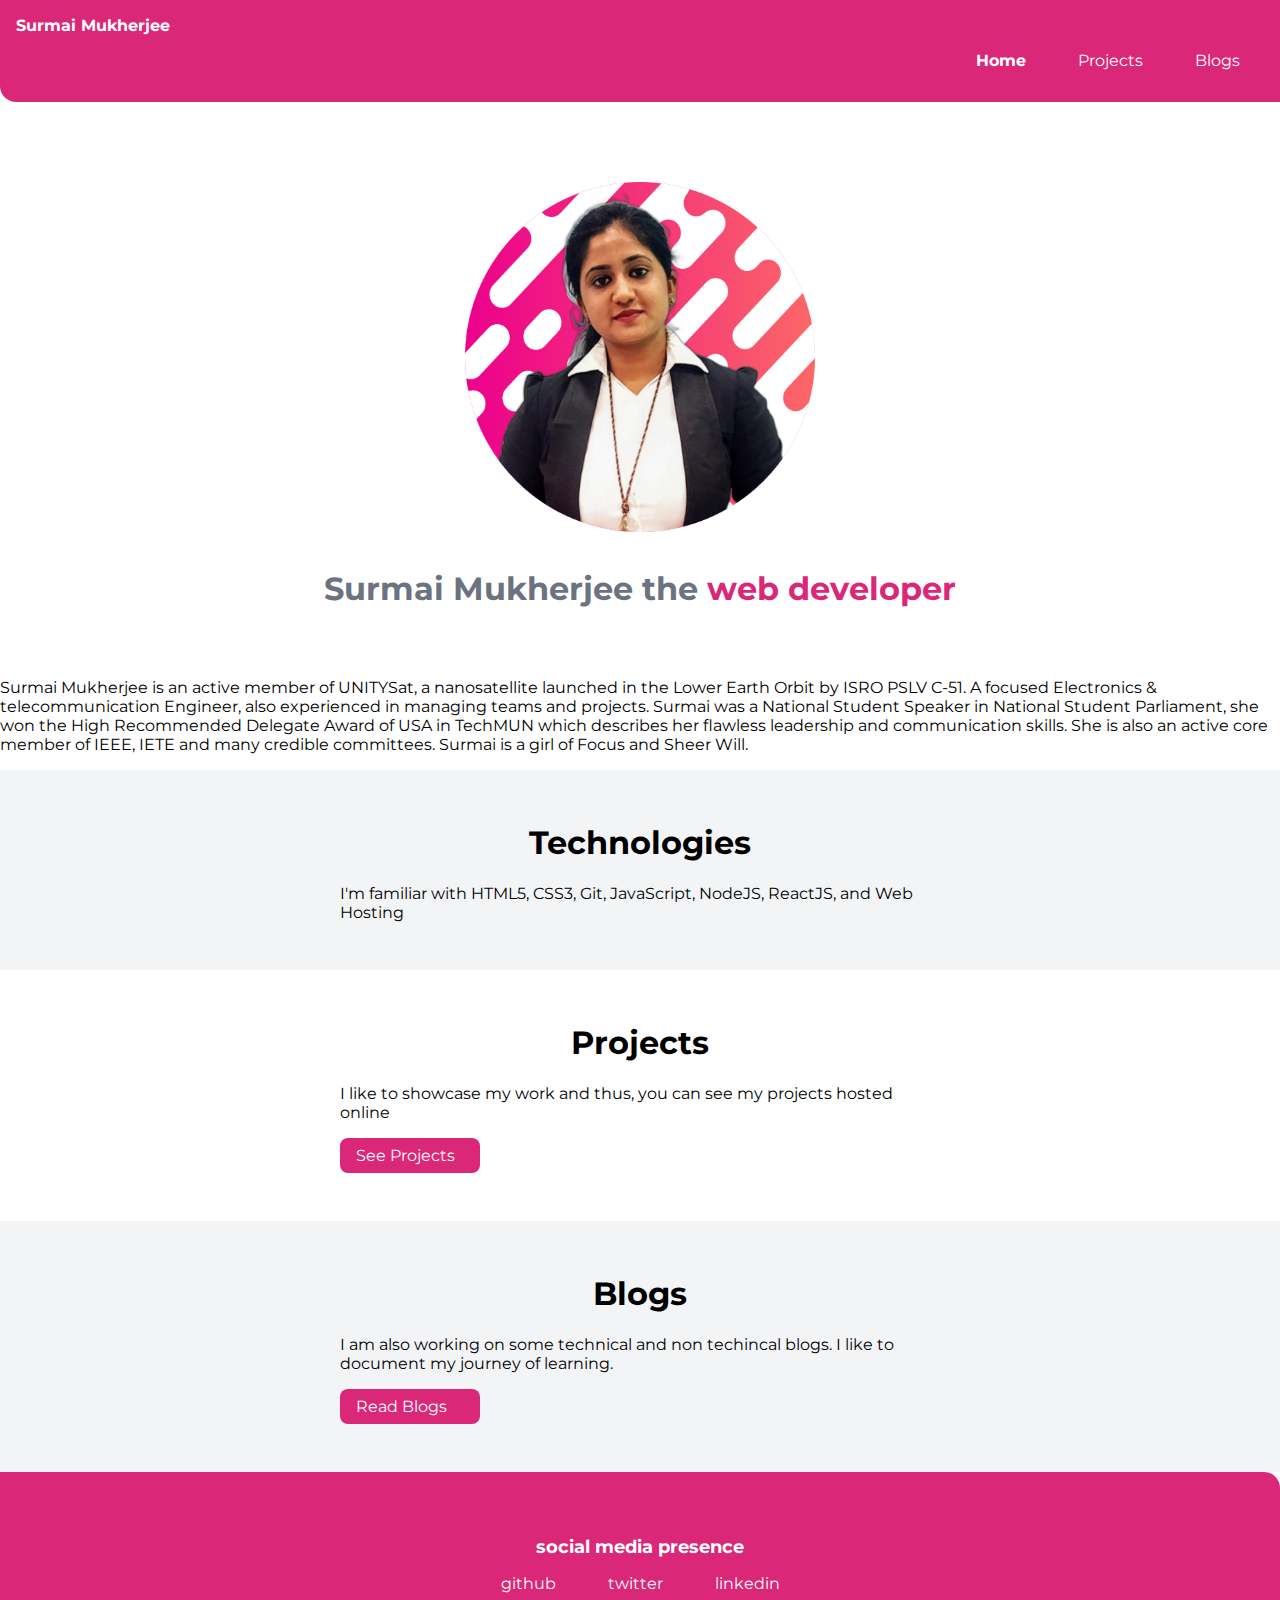
<file: index.html>
<!DOCTYPE html>
<html lang="en">
<head>
    <meta charset="UTF-8">
    <meta name="viewport" content="width=device-width, initial-scale=1.0">
    <title>home | surmaimukherjee</title>
    <link href="styles.css" rel="stylesheet" />
</head>
<body>
    <nav class="navigation container">
        <div class="nav-brand">Surmai Mukherjee</div>
        <ul class="list-non-bullet nav-pills">
            <li class="list-item-inline">
                <a class="link link-active" href="/">Home</a>
            </li>
            <li class="list-item-inline">
                <a class="link" href="/projects.html">Projects</a>
            </li>
            <li class="list-item-inline">
                <a class="link" href="/blogs.html">Blogs</a>
            </li>
        </ul>
    </nav>

    <header class="surmai">
        <img class="surmai-img" src="images/surmai.png" />
        <h1 class="surmai-heading">Surmai Mukherjee the <span class="heading-inverted"> web developer</span></h1>
    </header>

    <p>Surmai Mukherjee is an active member of UNITYSat, a nanosatellite launched in the Lower Earth Orbit by ISRO PSLV C-51.
         A focused Electronics & telecommunication Engineer, also experienced in managing teams and projects.

        Surmai was a National Student Speaker in National Student Parliament, she won the High Recommended Delegate Award of USA in TechMUN which describes her flawless leadership and communication skills. She is also an active core member of IEEE, IETE and many credible committees.
        
    
        
        Surmai is a girl of Focus and Sheer Will.</p>

    <section class="section ow">
        <div class="container container-center">
            <h1>Technologies</h1>
            <p>I'm familiar with HTML5, CSS3, Git, JavaScript, NodeJS, ReactJS, and Web Hosting</p>
        </div>
    </section>

    <section class="section">
        <div class="container container-center">
            <h1>Projects</h1>
            <p>I like to showcase my work and thus, you can see my projects hosted online</p>
            <a class="link link-primary" href="/projects.html">See Projects</a>
        </div>
    </section>

    <section class="section ow">
        <div class="container container-center">
            <h1>Blogs</h1>
            <p>I am also working on some technical and non techincal blogs. I like to document my journey of learning.</p>
            <a class="link link-primary" href="/blogs.html">Read Blogs</a>
        </div>
    </section>

    <footer class="footer">
        <div class="footer-header">social media presence</div>
        <ul class="social-links list-non-bullet">
            <li class="list-item-inline">
                <a class="link" href="https://github.com/surmaimukherjee">
                    github
                </a>
            </li>
            <li class="list-item-inline">
                <a class="link" href="https://twitter.com/SurmaiMukherjee">
                    twitter
                </a>
            </li>
            <li class="list-item-inline">
                <a class="link" href="https://linkedin.com/in/surmai-mukherjee">
                    linkedin
                </a>
            </li>
            
        </ul>
    </footer>


    
</body>
</html>
</file>
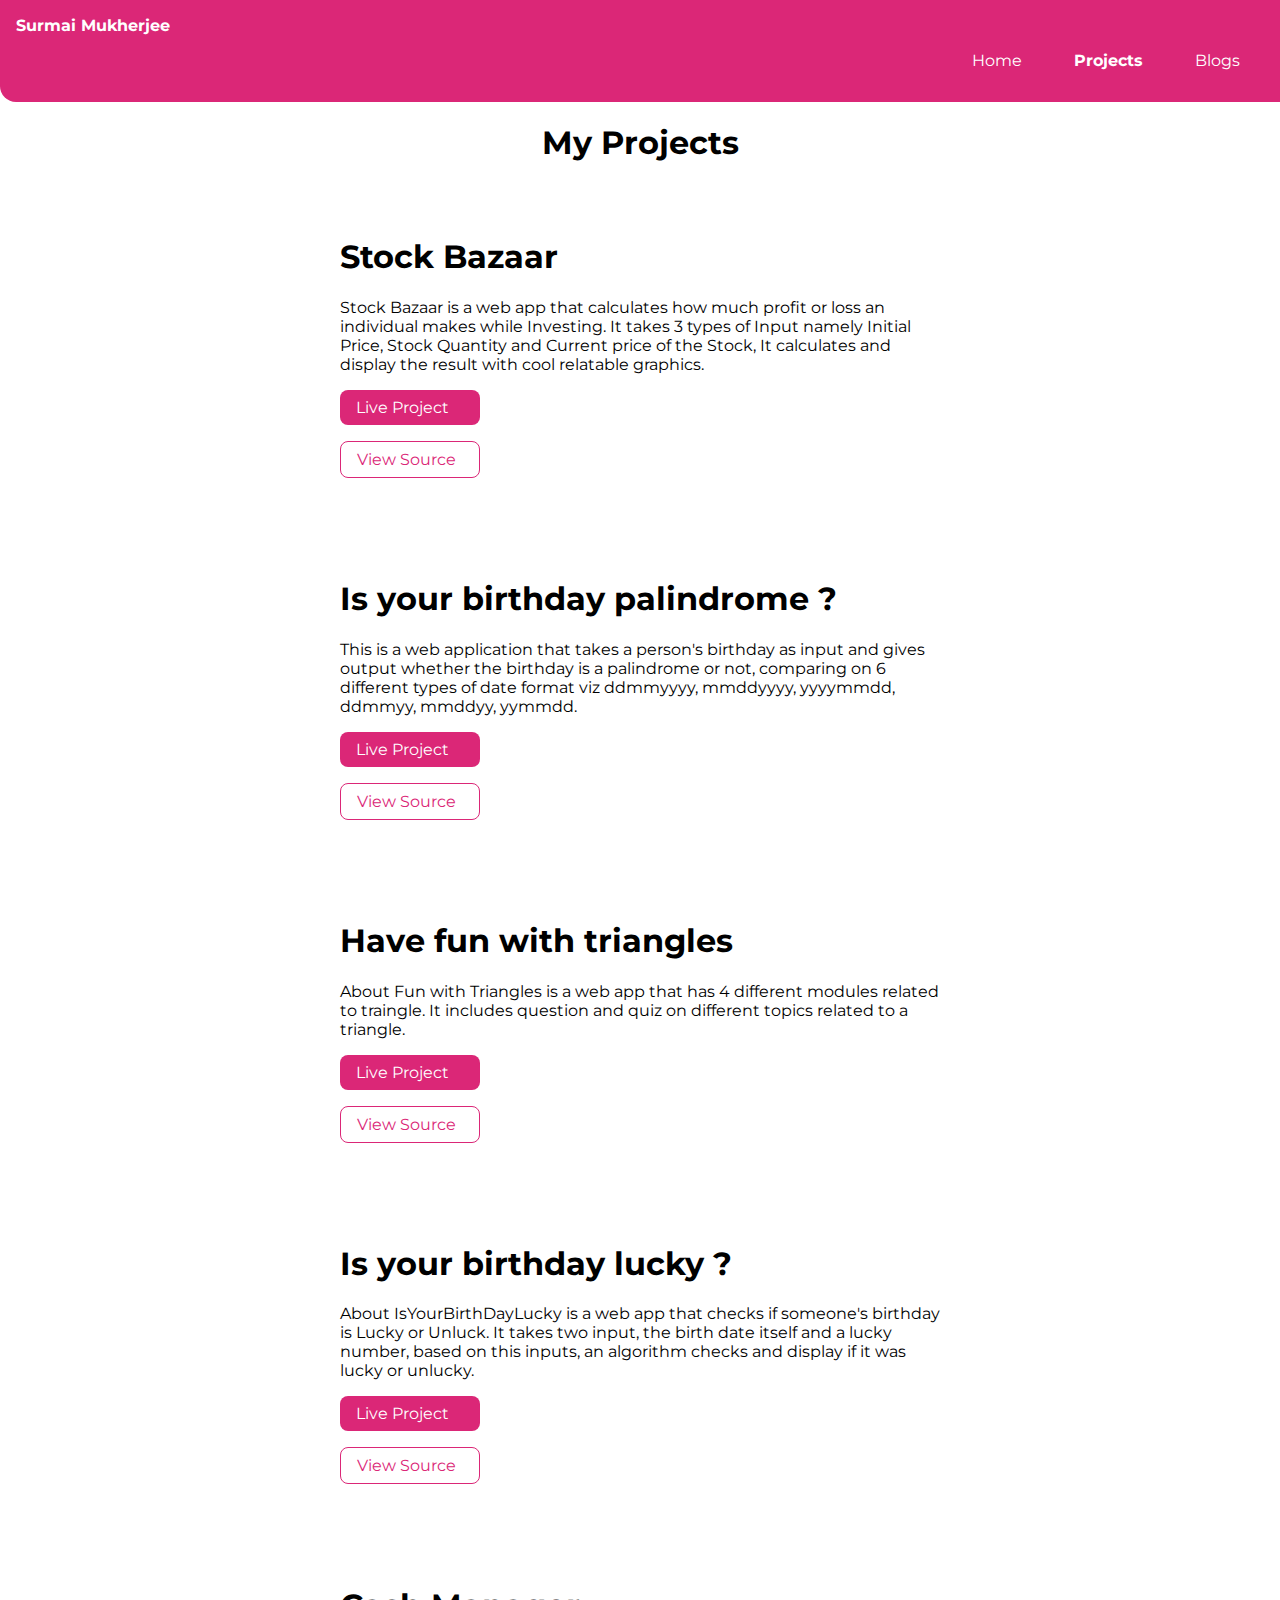
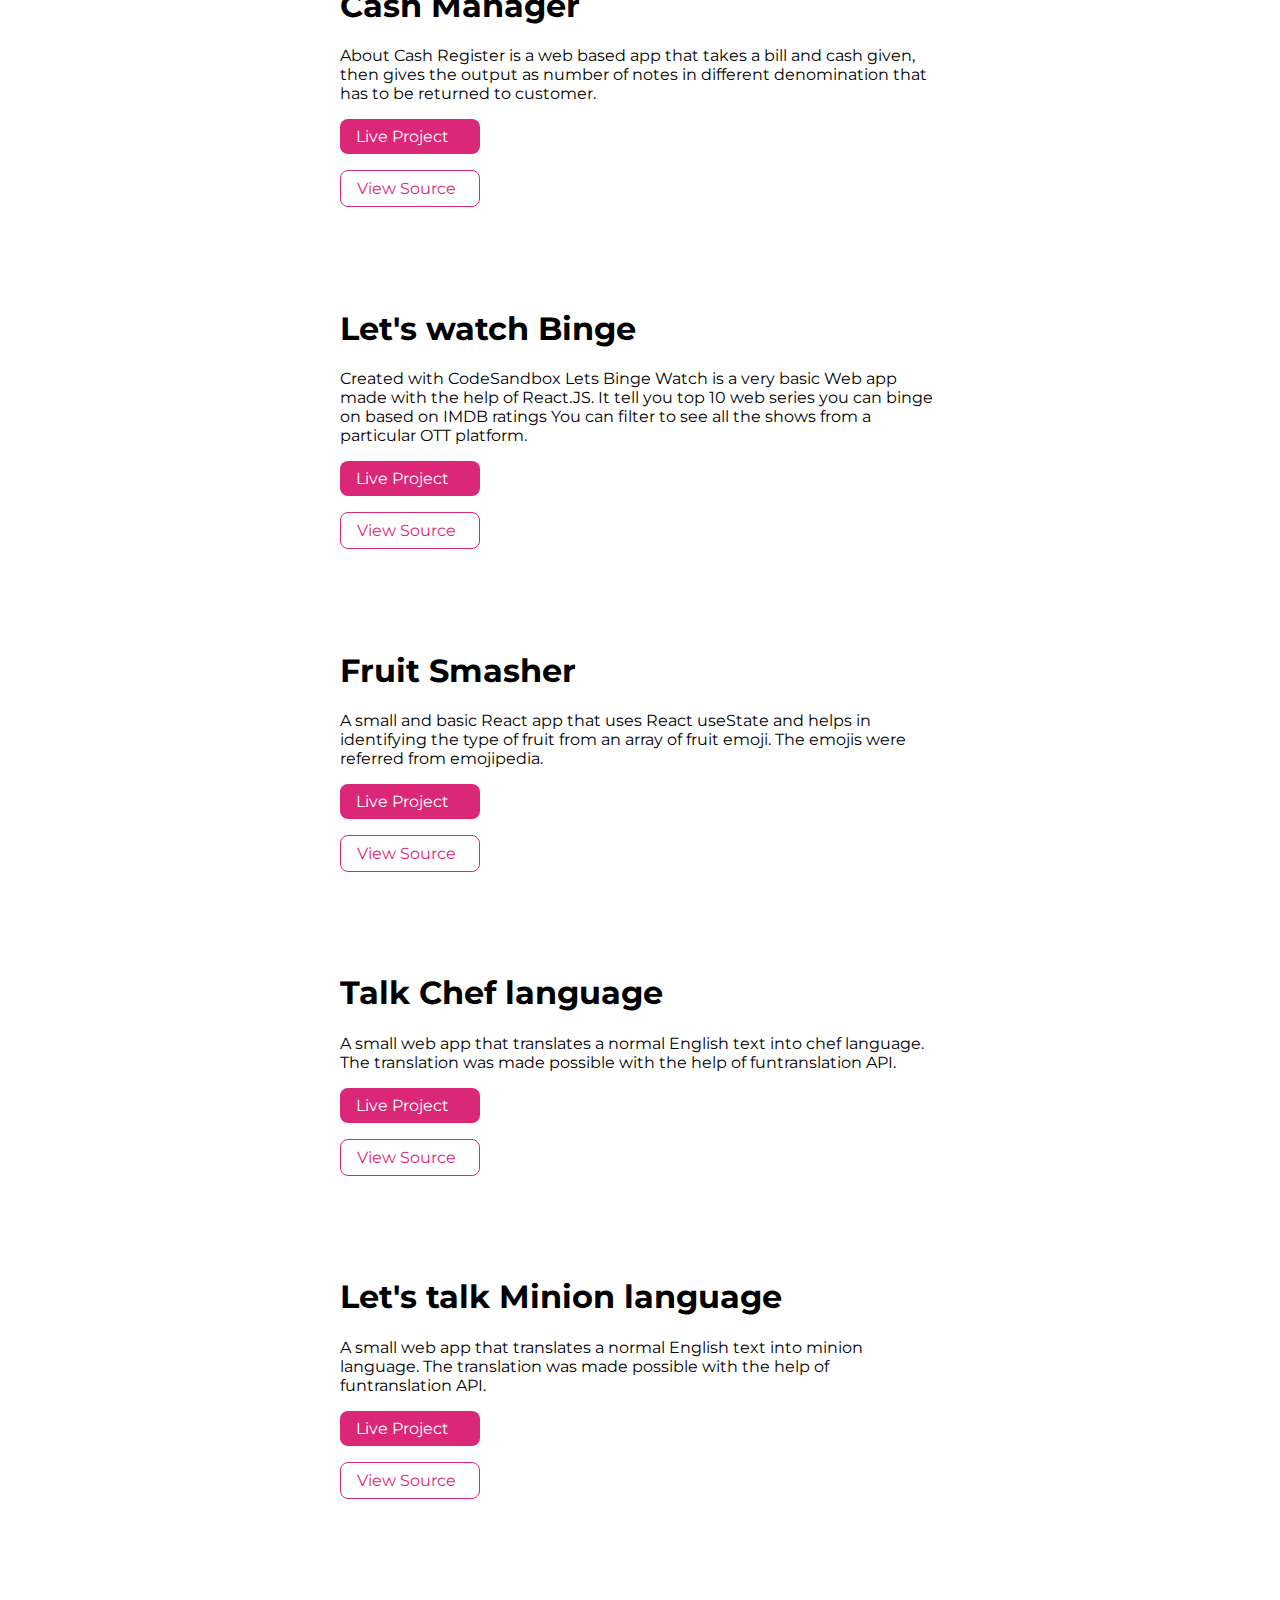
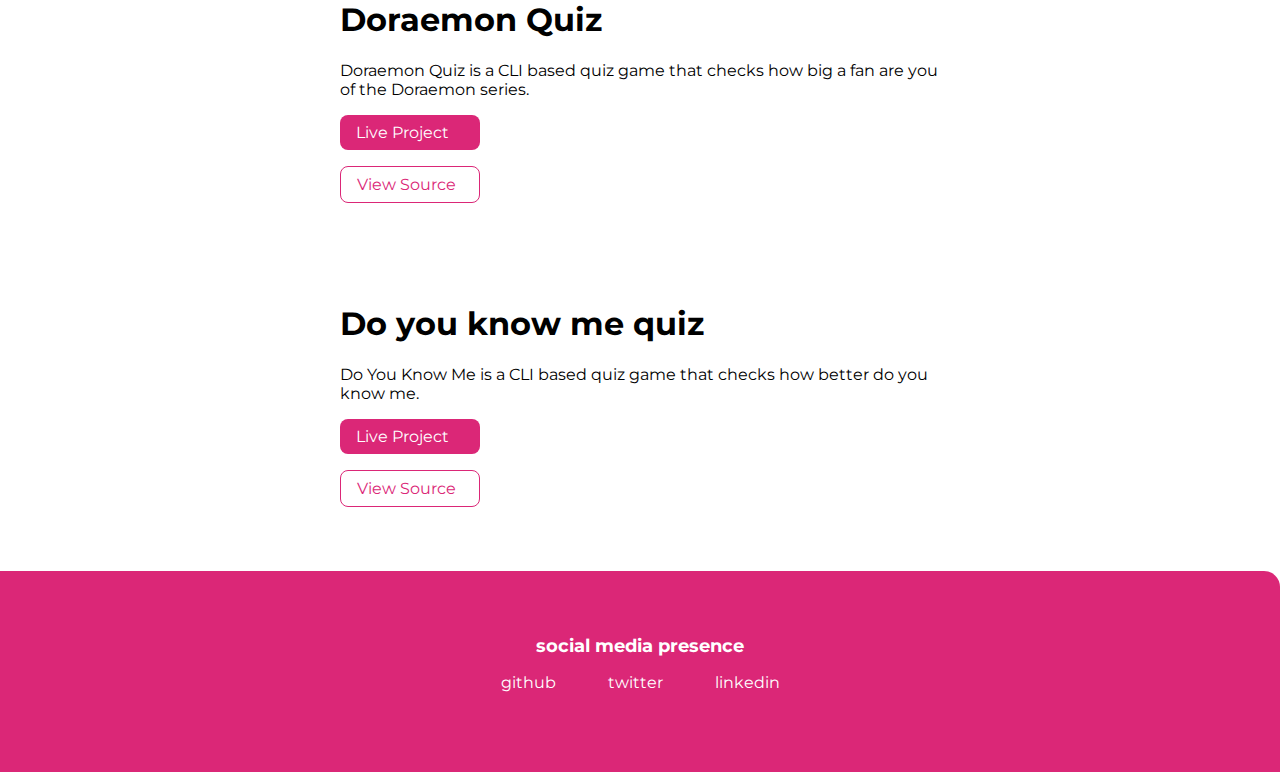
<file: projects.html>
<!DOCTYPE html>
<html lang="en">
<head>
    <meta charset="UTF-8">
    <meta name="viewport" content="width=device-width, initial-scale=1.0">
    <link href="styles.css" rel="stylesheet" />
    <title>projects | surmaimukherjee</title>
</head>
<body>
    <nav class="navigation container">
        <div class="nav-brand">Surmai Mukherjee</div>
        <ul class="list-non-bullet nav-pills">
            <li class="list-item-inline">
                <a class="link" href="/">Home</a>
            </li>
            <li class="list-item-inline">
                <a class="link link-active" href="/projects.html">Projects</a>
            </li>
            <li class="list-item-inline">
                <a class="link" href="/blogs.html">Blogs</a>
            </li>
        </ul>
    </nav>

    <header class="hero">
        <h1 class="hero-heading"> My Projects</h1>
    </header>

    <ul class="list-non-bullet">

        <li>
            <article class="showcase-list container container-center ">
                <h1>Stock Bazaar</h1>
            <p>Stock Bazaar is a web app that calculates how much profit or loss an individual makes while Investing. 
                It takes 3 types of Input namely Initial Price, Stock Quantity and Current price of the Stock, 
                It calculates and display the result with cool relatable graphics.</p>

            <a class="link link-primary" href="https://surmaistockbazar.netlify.app/">Live Project</a>
            <a class="link link-secondary" href="https://github.com/surmaimukherjee/stock-bazar">View Source</a>

            </article>
            
        </li>

        <li>
            <article class="showcase-list container container-center ">
                <h1>Is your birthday palindrome ?</h1>
            
            <p>This is a web application that takes a person's birthday as input and gives output whether 
                the birthday is a palindrome or not, comparing on 6 different types of date format viz ddmmyyyy, 
                mmddyyyy, yyyymmdd, ddmmyy, mmddyy, yymmdd.</p>

            <a class="link link-primary" href="https://surmaisyourbirthdaypalindrome.netlify.app/">Live Project</a>
            <a class="link link-secondary" href="https://github.com/surmaimukherjee/palindromic-birthday">View Source</a>

            </article>
            
        </li>

        <li>
            <article class="showcase-list container container-center ">
                <h1>Have fun with triangles</h1>
            
            <p>About Fun with Triangles is a web app that has 4 different modules related to traingle. 
                It includes question and quiz on different topics related to a triangle.</p>

            <a class="link link-primary" href="https://surmaifunwithtriangles.netlify.app/">Live Project</a>
            <a class="link link-secondary" href="https://github.com/surmaimukherjee/fun-with-triangles">View Source</a>

            </article>
            
        </li>

        <li>
            <article class="showcase-list container container-center ">
                <h1>Is your birthday lucky ?</h1>
            
            <p>About IsYourBirthDayLucky is a web app that checks if someone's birthday is Lucky or Unluck. 
                It takes two input, the birth date itself and a lucky number, based on this inputs, 
                an algorithm checks and display if it was lucky or unlucky.</p>

            <a class="link link-primary" href="https://surmaiisbirthdaylucky.netlify.app/">Live Project</a>
            <a class="link link-secondary" href="https://github.com/surmaimukherjee/Is-your-birthday-lucky">View Source</a>

            </article>
            
        </li>

        <li>
            <article class="showcase-list container container-center ">
                <h1>Cash Manager</h1>
                
                <p>About Cash Register is a web based app that takes a bill and cash given, 
                    then gives the output as number of notes in different denomination that has to be returned to customer.</p>
    
                <a class="link link-primary" href="https://surmaicashmanager.netlify.app/">Live Project</a>
                <a class="link link-secondary" href="https://github.com/surmaimukherjee/cash-manager">View Source</a>
            </article>
            
        </li>

        <li>
            <article class="showcase-list container container-center ">
                <h1>Let's watch Binge</h1>
            
            <p>Created with CodeSandbox Lets Binge Watch is a very basic Web app made with the help of React.JS. 
                It tell you top 10 web series you can binge on based on IMDB ratings You can filter to see all the 
                shows from a particular OTT platform.</p>

            <a class="link link-primary" href="https://2kl6n.csb.app/">Live Project</a>
            <a class="link link-secondary" href="https://github.com/surmaimukherjee/binge_watch">View Source</a>

            </article>
            
        </li>

        <li>
            <article class="showcase-list container container-center ">
                <h1>Fruit Smasher</h1>
            
            <p>A small and basic React app that uses React useState
                 and helps in identifying the type of fruit from an array of fruit emoji. The emojis were referred from emojipedia.</p>

            <a class="link link-primary" href="https://ii84n.csb.app/">Live Project</a>
            <a class="link link-secondary" href="https://github.com/surmaimukherjee/Fruit_Smasher">View Source</a>

            </article>
            
        </li>


        <li>
            <article class="showcase-list container container-center ">
                <h1>Talk Chef language</h1>
            
            <p>A small web app that translates a normal English text into chef language. 
                The translation was made possible with the help of funtranslation API.</p>

            <a class="link link-primary" href="https://surmaitalkchef.netlify.app/">Live Project</a>
            <a class="link link-secondary" href="https://github.com/surmaimukherjee/talk-chef-language">View Source</a>

            </article>
            
        </li>



        <li>
            <article class="showcase-list container container-center ">
                <h1>Let's talk Minion language</h1>
            
            <p>A small web app that translates a normal English text into minion language. 
                The translation was made possible with the help of funtranslation API.</p>

            <a class="link link-primary" href="https://surmaiminionspeak.netlify.app/">Live Project</a>
            <a class="link link-secondary" href="https://github.com/surmaimukherjee/Banana-minion-talk">View Source</a>

            </article>
            
        </li>



        <li>
            <article class="showcase-list container container-center ">
                <h1>Doraemon Quiz</h1>
            
            <p>Doraemon Quiz is a CLI based quiz game that checks how big a fan are you of the Doraemon series.</p>

            <a class="link link-primary" href="https://replit.com/@surmaimukherjee/Doraemon-quiz?v=1">Live Project</a>
            <a class="link link-secondary" href="https://github.com/surmaimukherjee/Doraemon-quiz">View Source</a>

            </article>
            
        </li>



        <li>
            <article class="showcase-list container container-center ">
                <h1>Do you know me quiz</h1>
            
            <p>Do You Know Me is a CLI based quiz game that checks how better do you know me.</p>

            <a class="link link-primary" href="https://replit.com/@surmaimukherjee/Play-DO-YOU-KNOW-ME-quiz?v=1">Live Project</a>
            <a class="link link-secondary" href="https://github.com/surmaimukherjee/PLAY-DO-YOU-KNOW-ME-QUIZ-CHALLENGE">View Source</a>

            </article>
            
        </li>

    </ul>

    <footer class="footer">
        <div class="footer-header">social media presence</div>
        <ul class="social-links list-non-bullet">
            <li class="list-item-inline">
                <a class="link" href="https://github.com/surmaimukherjee">
                    github
                </a>
            </li>
            <li class="list-item-inline">
                <a class="link" href="https://twitter.com/SurmaiMukherjee">
                    twitter
                </a>
            </li>
            <li class="list-item-inline">
                <a class="link" href="https://linkedin.com/in/surmai-mukherjee">
                    linkedin
                </a>
            </li>
            
        </ul>
    </footer>
    
</body>
</html>
</file>
<file: styles.css>
@import url('https://fonts.googleapis.com/css2?family=Montserrat:wght@400;700&display=swap');

:root {
    --primary-color: #DB2777;
    --off-white: #F3F4F6;
    --dark-gray: #6B7280;
}

body {
    font-family: 'Montserrat', sans-serif;
    margin: 0px
}

hr {
    margin: 2rem 0rem;
}

/** spaces **/

.margin-md {
    margin: 2rem;
}

/** container **/
.container {
    padding: 0rem 1rem;
}

.container-center {
    max-width: 600px;
    margin: auto;
}

/** links **/
.link {
    box-sizing: border-box;
    text-decoration: none;
    padding: 0.5rem 1rem;
}

.link-primary {
    background-color: var(--primary-color);
    border-radius: 0.5rem;
    color: white;
    display: block;
    max-width: 140px;
    margin: 1rem 1rem 1rem 0rem;
}

.link-secondary {
    color: var(--primary-color);
    border-radius: 0.5rem;
    border: 1px solid var(--primary-color);
    display: block;
    max-width: 140px;
    margin: 1rem 1rem 1rem 0rem;
}

/** look into BEM naming convention for CSS **/

/** lists **/

.list-non-bullet {
    list-style: none;
    padding-inline-start: 0px;
}

.list-item-inline {
    display: inline;
    padding: 0rem 0.5rem;
}

/** navigation **/

.navigation {
    background-color: var(--primary-color);
    color: white;
    padding: 1rem;
    border-bottom-left-radius: 1rem;
}

.navigation .nav-brand {
    font-weight: bold;
}

.navigation .nav-pills {
    text-align: right;
}

.navigation .link {
    color: white;
}

.navigation .link-active {
    font-weight: bold;
}

/** header **/

.surmai {
    padding: 2rem;
    padding-top: 5rem;

}

.surmai .surmai-img {
    max-width: 80%;
    width: 350px;
    display: block;
    margin: auto;
}

.surmai .surmai-heading {
    text-align: center;
    padding-top: 1rem;
    color: var(--dark-gray);
}

.surmai .surmai-heading .heading-inverted {
    color: var(--primary-color);
}

/** sections **/

.section {
    padding: 2rem;
}

.section h1 {
    text-align: center;

}

.ow {
    background-color: var(--off-white);
}

/** footers **/

.footer {
    background-color: var(--primary-color);
    padding: 4rem 1rem;
    text-align: center;
    color: white;
    border-top-right-radius: 1rem;
}

.footer .link {
    color: white
}

.footer .footer-header {
    font-weight: bold;
    font-size: large;
}

.footer ul {
    padding-inline-start: 0px;
}

/** projects **/
.showcase-list {
    padding: 2rem;
}

/** blogs **/
.showcase-blog {
    padding-bottom: 6rem;
}

.hero .hero-heading {
    text-align: center;
}

.blog-img {
    max-width: 80%;
    width: 350px;
    display: block;
    margin: auto;
}
</file>
